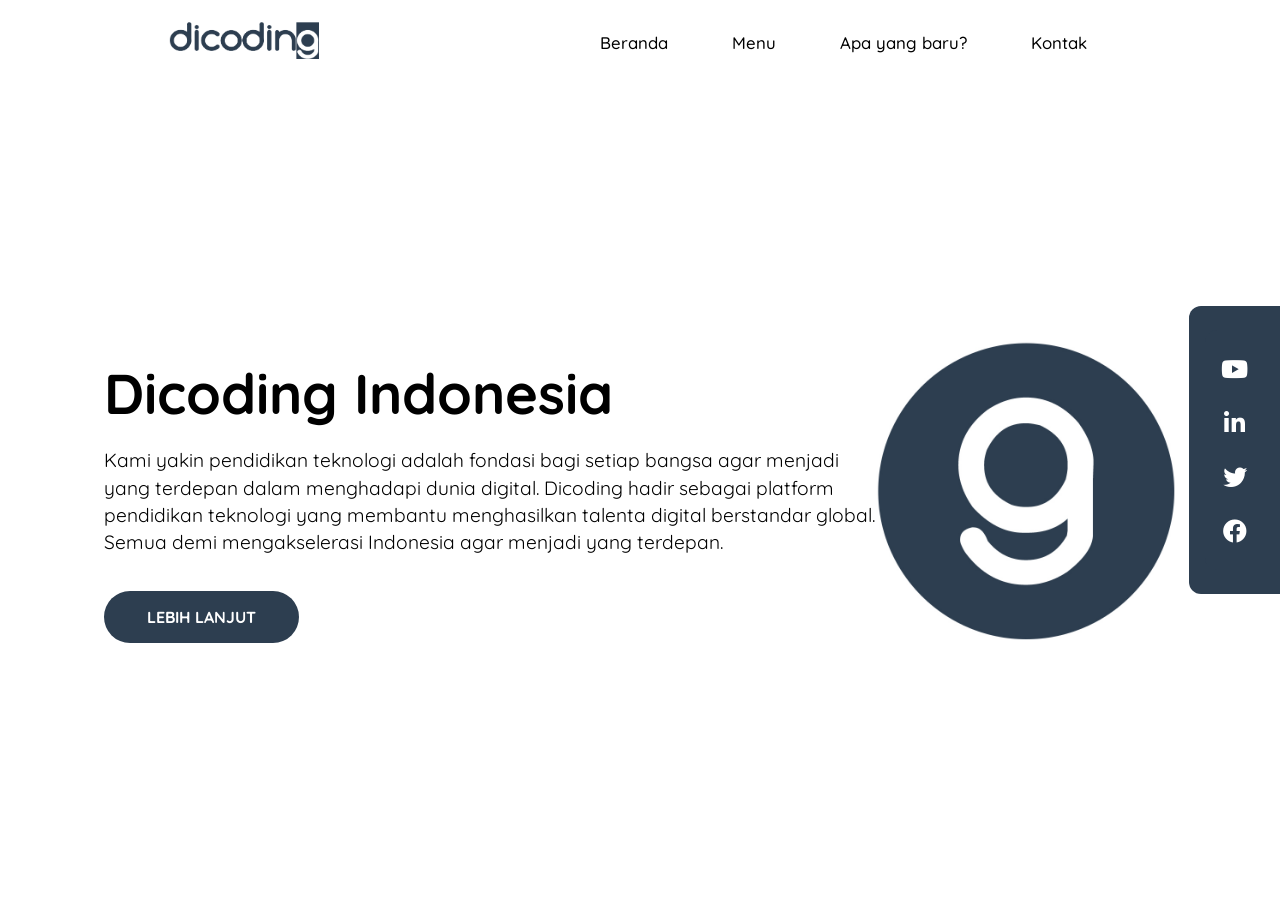
<file: landing-page-dicoding/index.html>
<!DOCTYPE html>
<html lang="en">
  <head>
    <meta charset="UTF-8" />
    <meta name="viewport" content="width=device-width, initial-scale=1.0" />
    <link rel="stylesheet" href="styles/app.css" />
    <link rel="preconnect" href="https://fonts.googleapis.com" />
    <link rel="preconnect" href="https://fonts.gstatic.com" crossorigin />
    <link
      href="https://fonts.googleapis.com/css2?family=Inter:ital,opsz,wght@0,14..32,100..900;1,14..32,100..900&family=Quicksand:wght@300..700&display=swap"
      rel="stylesheet"
    />
    <link
      rel="stylesheet"
      href="https://cdnjs.cloudflare.com/ajax/libs/font-awesome/5.15.4/css/all.min.css"
      integrity="sha512-1ycn6IcaQQ40/MKBW2W4Rhis/DbILU74C1vSrLJxCq57o941Ym01SwNsOMqvEBFlcgUa6xLiPY/NS5R+E6ztJQ=="
      crossorigin="anonymous"
      referrerpolicy="no-referrer"
    />
    <title>Landing Page Dicoding</title>
  </head>
  <body>
    <header class="navbar-container">
      <div class="logo">
        <img
          src="assets/img/dicoding-header-logo.png"
          alt="dicoding-header-logo.png"
        />
      </div>
      <nav class="nav-list">
        <ul>
          <li><a href="#">Beranda</a></li>
          <li><a href="#">Menu</a></li>
          <li><a href="#">Apa yang baru?</a></li>
          <li><a href="#">Kontak</a></li>
        </ul>
      </nav>
    </header>
    <main>
      <div class="content">
        <div class="content-description">
          <h1 class="title">Dicoding Indonesia</h1>
          <p>
            Kami yakin pendidikan teknologi adalah fondasi bagi setiap bangsa
            agar menjadi yang terdepan dalam menghadapi dunia digital. Dicoding
            hadir sebagai platform pendidikan teknologi yang membantu
            menghasilkan talenta digital berstandar global. Semua demi
            mengakselerasi Indonesia agar menjadi yang terdepan.
          </p>
          <button>Lebih lanjut</button>
        </div>
        <div class="content-image">
          <img src="assets/img/circle-g.jpg" alt="Dicoding Indonesia" />
        </div>
      </div>
      <aside>
        <div class="social-media">
          <ul>
            <ul>
              <li>
                <a href="#"><i class="fab fa-youtube"></i></a>
              </li>
              <li>
                <a href="#"><i class="fab fa-linkedin-in"></i></a>
              </li>
              <li>
                <a href="#"><i class="fab fa-twitter"></i></a>
              </li>
              <li>
                <a href="#"><i class="fab fa-facebook"></i></a>
              </li>
            </ul>
          </ul>
        </div>
      </aside>
    </main>
    <footer></footer>
  </body>
</html>
</file>
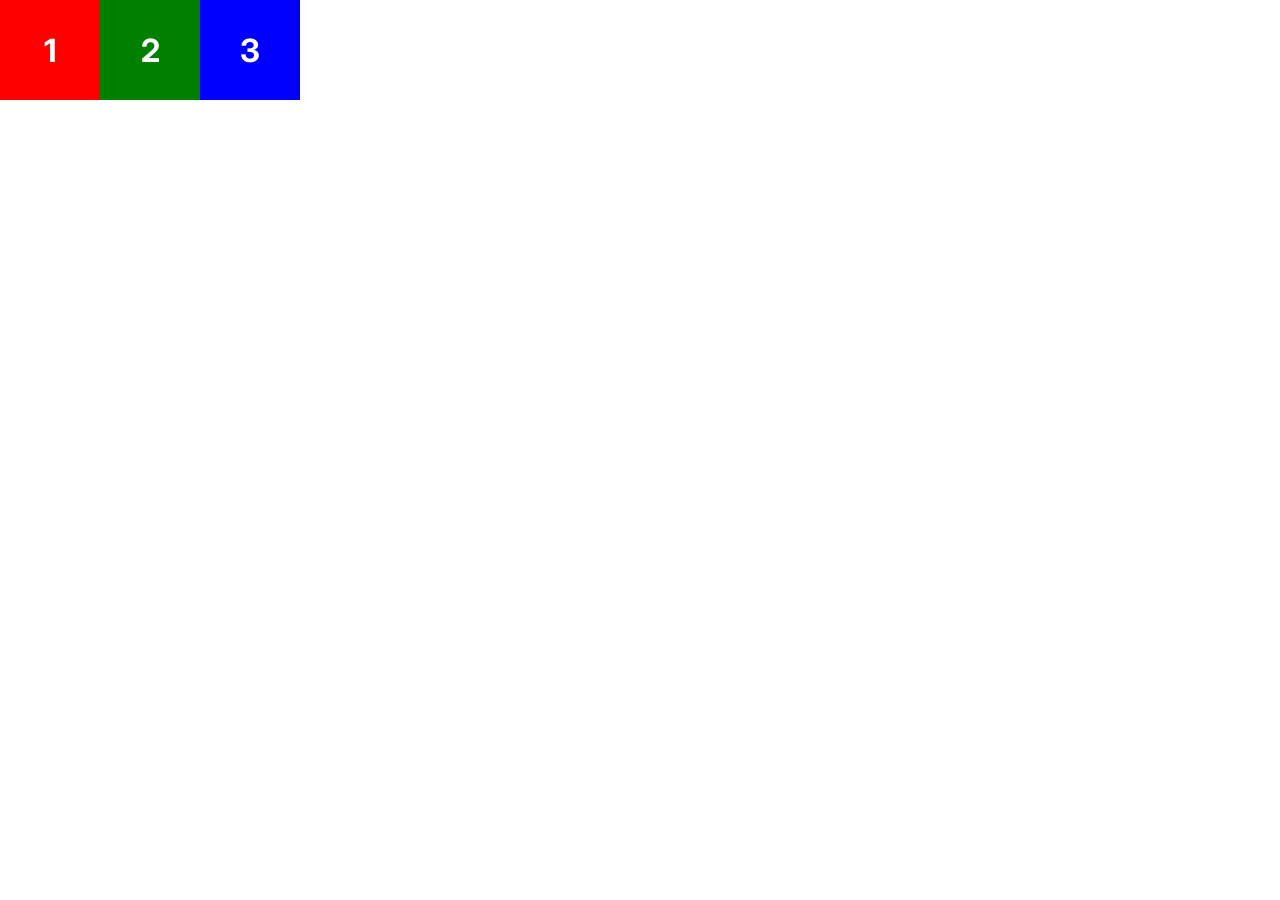
<file: text-box.html>
<!DOCTYPE html5>
<html>
  <head>
    <meta charset="utf-8" lang="en" />
    <title>Box Arranged</title>
    <link rel="preconnect" href="https://fonts.googleapis.com" />
    <link rel="preconnect" href="https://fonts.gstatic.com" crossorigin />
    <link
      href="https://fonts.googleapis.com/css2?family=Inter:ital,opsz,wght@0,14..32,100..900;1,14..32,100..900&family=Quicksand:wght@300..700&display=swap"
      rel="stylesheet"
    />
    <style>
      body {
        margin: 0;
        padding: 0;
      }
      main {
        display: flex;
      }
      .box {
        display: flex;
        justify-content: center;
        align-items: center;

        width: 100px;
        height: 100px;
      }
      #box1 {
        background-color: red;
      }
      #box2 {
        background-color: green;
      }
      #box3 {
        background-color: blue;
      }
      h1 {
        color: white;
        font-family: "inter", sans-serif;
      }
    </style>
  </head>
  <body>
    <header></header>
    <main>
      <div id="box1" class="box"><h1>1</h1></div>
      <div id="box2" class="box"><h1>2</h1></div>
      <div id="box3" class="box"><h1>3</h1></div>
    </main>
    <footer></footer>
  </body>
</html>
</file>
<file: landing-page-dicoding/styles/app.css>
*,
*::before,
*::after {
  box-sizing: border-box;
}

body {
  font-family: "Quicksand", sans-serif;

  height: 100vh;
  margin: 0;

  display: flex;
  flex-direction: column;
}

header.navbar-container {
  width: 100%;
  max-width: 1200px;
  padding-block: 1rem;
  margin-inline: auto;

  display: flex;
  justify-content: space-around;
  align-items: center;

  z-index: 9999;
}

header.navbar-container .logo img {
  width: 150px;
}

header.navbar-container .nav-list ul {
  padding-left: 0;

  display: flex;
  justify-content: center;
  gap: 2rem 1rem;
}

header.navbar-container .nav-list li {
  list-style-type: none;
}

header.navbar-container .nav-list li a {
  padding: 0.5rem 1.5rem;
  border-radius: 999px;

  text-decoration: none;
  font-size: 1.05rem;
  font-weight: 500;
  color: black;

  transition: all 0.2s ease-in-out;
}

header.navbar-container .nav-list li:hover a {
  background-color: #425c77;
  color: white;
}

main {
  flex: 1;

  width: 100%;
  max-width: 1200px;
  margin-inline: auto;
  padding: 2rem 4rem;

  display: flex;
  align-items: center;
}

main .content {
  flex: 1;

  display: flex;
  align-items: center;
}

main .content .content-description {
  flex: 1 1;
}

main .content .content-description .title {
  margin-block: 1rem;
  font-size: 3.5rem;
}

main .content .content-description p {
  font-size: 1.2rem;
  line-height: 1.7rem;
}

main .content .content-description button {
  padding: 0.8rem 2.5rem;
  border: 3px solid transparent;
  border-radius: 999px;
  margin-block-start: 1rem;

  background-color: #2d3e50;

  font-family: "Quicksand", sans-serif;
  text-transform: uppercase;
  font-size: 1rem;
  font-weight: 700;
  color: white;
}

main .content .content-description button:hover {
  border: 3px solid #2d3e50;
  background-color: transparent;

  color: #2d3e50;
}

main .content .contet-image {
  flex: 1;

  display: flex;
}

main .content .content-image img {
  width: 300px;
  min-width: 250px;
  margin: auto;
}

main aside {
  position: fixed;
  inset-block: 0;
  inset-inline-end: 0;
}

main aside .social-media {
  height: 100%;
  display: flex;
}

main aside .social-media ul {
  padding: 1.5rem 1rem;
  border-top-left-radius: 12px;
  border-bottom-left-radius: 12px;
  margin: auto;
  background-color: #2d3e50;

  display: flex;
  flex-flow: column nowrap;
  align-items: center;
  justify-content: center;
  gap: 1.5rem;
}

main aside .social-media li {
  list-style-type: none;
}

main aside .social-media li a {
  text-decoration: none;
  font-size: 1.5rem;
  color: white;

  transition: all 0.1s ease-in-out;
}

main aside .social-media li a:hover {
  color: #89b0d9;
}

@media screen and (max-width: 768px) {
  header.navbar-container {
    flex-direction: column;
  }

  header.navbar-container .nav-list ul {
    flex-wrap: wrap;
    column-gap: 0.5rem;
  }

  main {
    padding: 1rem 3rem;
  }

  main .content {
    flex-direction: column;
    gap: 2rem;
  }

  main .content .content-description .title {
    font-size: 3rem;
  }

  main .content .content-description p {
    font-size: 1rem;
  }

  main .content .content-image {
    order: -1;
  }
}
</file>
